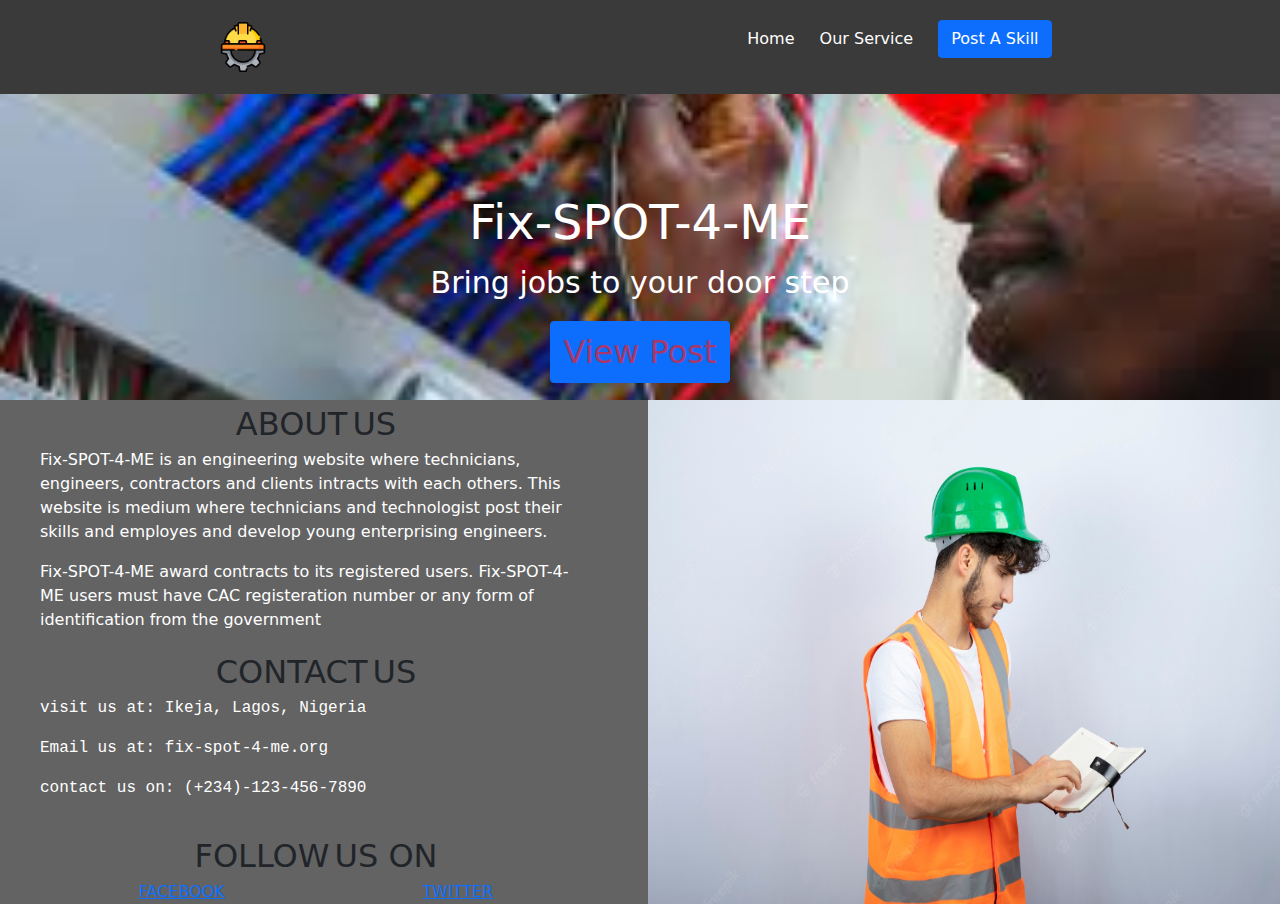
<file: index.html>
<!DOCTYPE html>
<html>
<head>
  <meta name="viewport" content="width=device-width, initial-scale=1">
  <link href="https://fonts.googleapis.com/icon?family=Material+Icons" rel="stylesheet">
  
  <link rel="stylesheet" href="https://cdnjs.cloudflare.com/ajax/libs/font-awesome/4.7.0/css/font-awesome.min.css">
  <link rel="stylesheet" href="mycss.css">
  <link rel="stylesheet" href="bootstrap.min.css">

  <!-- <link rel="stylesheet" href="https://maxcdn.bootstrapcdn.com/bootstrap/3.4.1/css/bootstrap.min.css">
  <script src="https://ajax.googleapis.com/ajax/libs/jquery/3.6.0/jquery.min.js"></script>
  <script src="https://maxcdn.bootstrapcdn.com/bootstrap/3.4.1/js/bootstrap.min.js"></script> -->

  
</head>
<body>
  <header>
    <nav class="nav_bar">
      <div class="logo">
        <a href=""><img src="./slider_image/engineering.png" style="width: 50px; height: 50px;" alt=""></a>
      </div>
      <ul class="nav_list" id="nav-List">
        <li class="list_item"><a href="">Home</a></li>
        <li class="list_item"><a href="">Our Service</a></li>
        <li class="list_item"><button type="button" class="btn btn-primary" id="button" onclick="formFunc()">Post A Skill</button></li>
      </ul>
      <div class="menu" id="toggle-Button">
        <i class="material-icons" id="bar">&#xe8ee;</i>
      </div>
    </nav>
    <div class="theme">
      <h1>Fix-SPOT-4-ME</h1>
      <p>Bring jobs to your door step</p>
      <div class="go">
          <a class="btn btn-primary" href="./posts.html" role="button">View Post</a>
      </div>
    </div>
  </header>

  <div class="form_box">
    <form action="/index.html?" method="get" class="form_pos" id="form-container">

      <div><h3 class="text-center text-dark">CREATE ACCOUNT</h3></div>
      <div class="error"></div>
    
      <div class="input_group">
        <div class="d-flex justify-content-center icon-width">
          <i class="fa fa-user"></i>
        </div>
        <input id="username" class="input" type="text" placeholder="Username">
      </div>

      <div class="input_group">
        <div class="d-flex justify-content-center icon-width">
          <i class="material-icons">&#xe163;</i>
        </div>
        <input id="email" class="input" type="email" placeholder="Email">
      </div>
    
      <!-- <div class='pass'>
        <div class="input_group1">
          <div class="d-flex justify-content-center icon-width1">
            <i class="material-icons">&#xe897;</i>
          </div>
          <input id="password1" value="" type="password" placeholder="Password">
        </div>

        <div class="d-flex justify-content-center icon-width group">
          <i class="fa fa-eye"></i>
        </div>
      </div> -->
      
      <div class='pass'>
        <div class="input_group1">
          <div class="d-flex justify-content-center icon-width1">
            <i class="material-icons">&#xe897;</i>
          </div>
          <input type="password" name="ConfirmPassword" placeholder="Confirm Password">
        </div>

        <div class="d-flex justify-content-center icon-width group">
          <i onclick="icon2()" id="font" class="fa fa-eye"></i>
        </div>
      </div>
    
      <div class="radio">
        <div class="radios">
            <input type="radio" name="radiobox" id="male" value='male'>
            <label for="male">Male</label>
        </div>
    
        <div class="radios">
            <input type="radio" name="radiobox" id="female" value='female'>
            <label for="female">Female</label>
        </div>
      </div>
      <button class="submit" type="submit">Submit form</button>
    </form>
  </div>
  <section class="row gx-3">
    <div class="col-md-6 px-5">
      <div class="row">
        <div class="About">
          <div class="words">
            <span class="text-dark">ABOUT</span class="text-dark">
            <span class="text-dark">US</span class="text-dark">
          </div> 
        </div>
        <p>Fix-SPOT-4-ME is an engineering website where technicians, engineers, contractors and clients intracts with each others. This website is medium where technicians and technologist post their skills and employes and develop young enterprising engineers.</p>
        <p>Fix-SPOT-4-ME award contracts to its registered users. Fix-SPOT-4-ME users must have CAC registeration number or any form of identification from the government</p>
      </div>

      <div class="row">
        <div class="About">
          <div class="words">
            <span class="text-dark">CONTACT</span class="text-dark">
            <span class="text-dark">US</span class="text-dark">
          </div> 
        </div>
        <address>
          <pre>visit us at: Ikeja, Lagos, Nigeria</pre>
          <pre>Email us at: fix-spot-4-me.org</pre>
          <pre>contact us on: (+234)-123-456-7890</pre>
        </address>
      </div>

      <div class="row">
        <div class="About">
          <div class="words">
            <span class="text-dark">FOLLOW</span class="text-dark">
            <span class="text-dark">US ON</span class="text-dark">
          </div> 
        </div>
        <div class="social">
          <a href="">FACEBOOK</a>
          <a href="">TWITTER</a>
        </div>
      </div>
    </div>
    
    <div class="col-md-6">
      <img src="./slider_image/young-male-engineer-green-hardhat-reading-notes-white-background-high-quality-photo_114579-41610.jpg" alt="">
    </div>
  </div>
  </section>


  <script src="./bootstrap.bundle.min.js"></script>
  <script src="./index.js"></script>
</body>
</html>
</file>
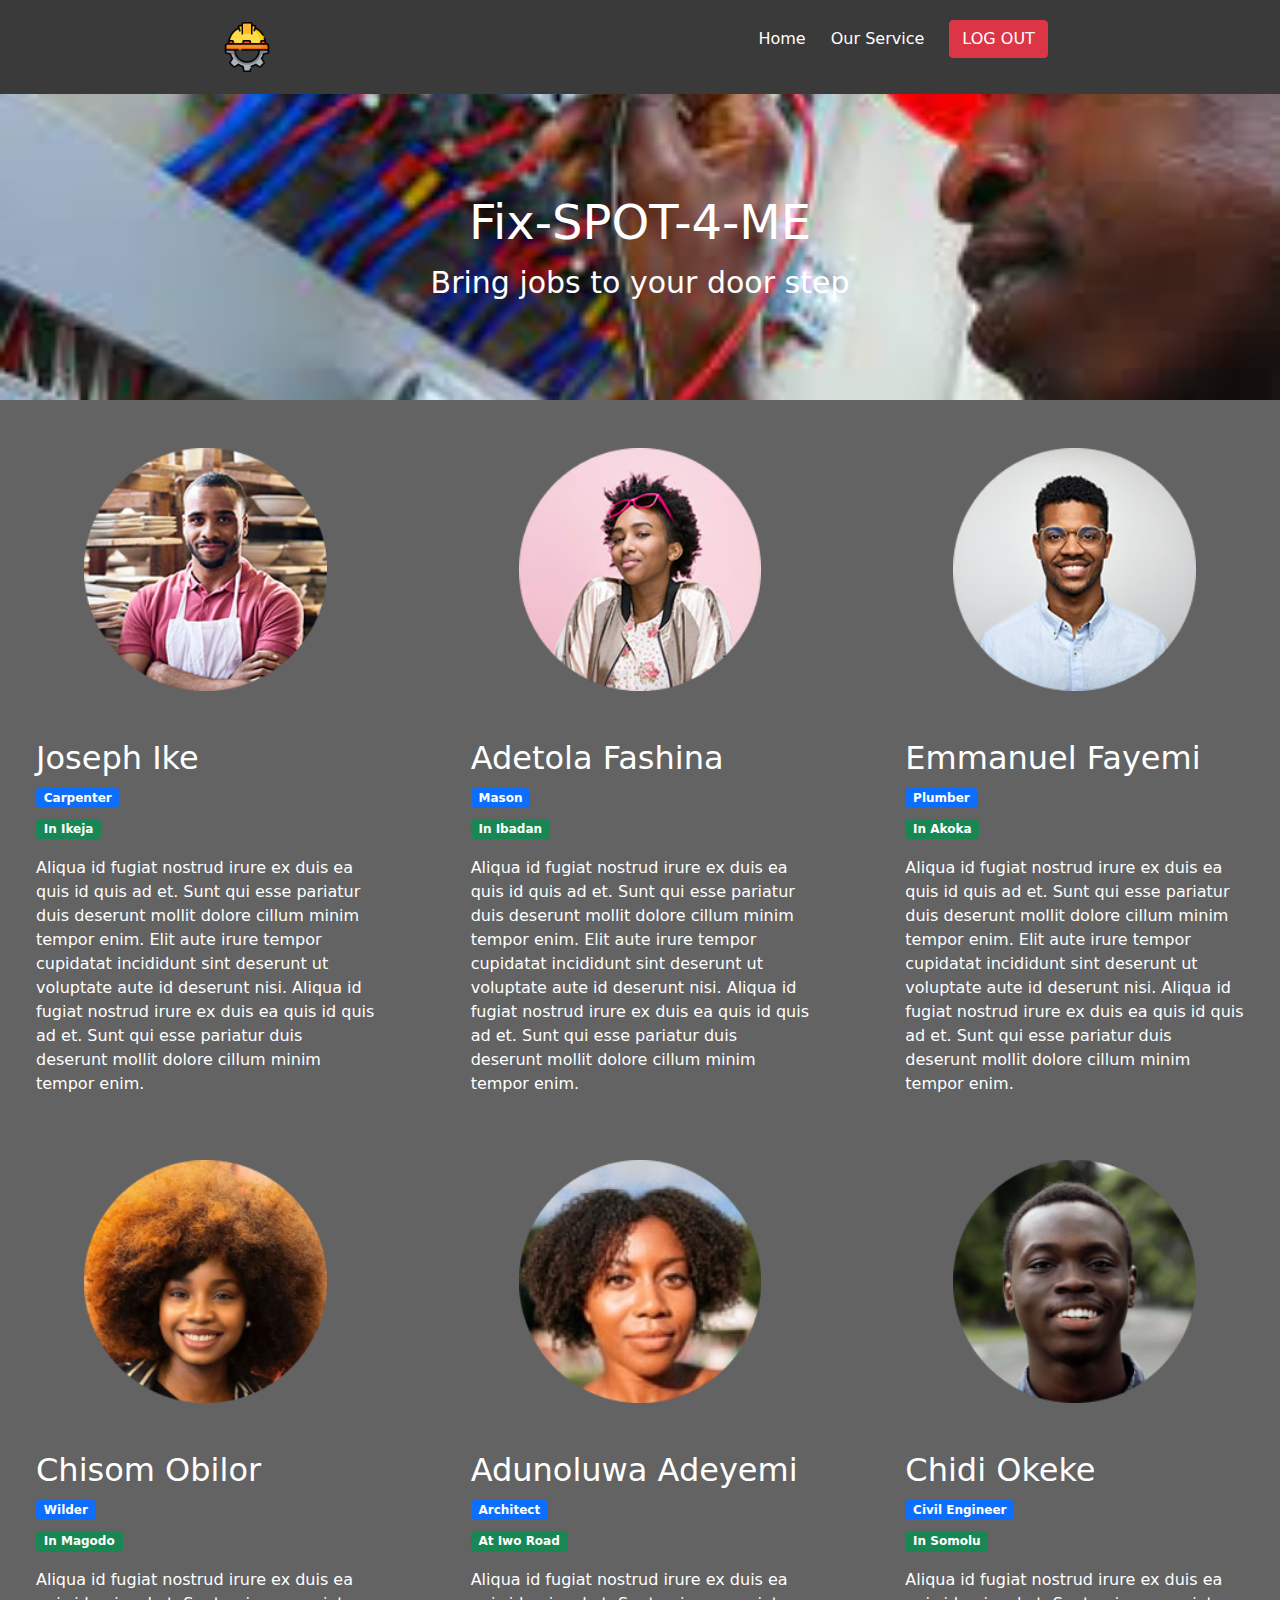
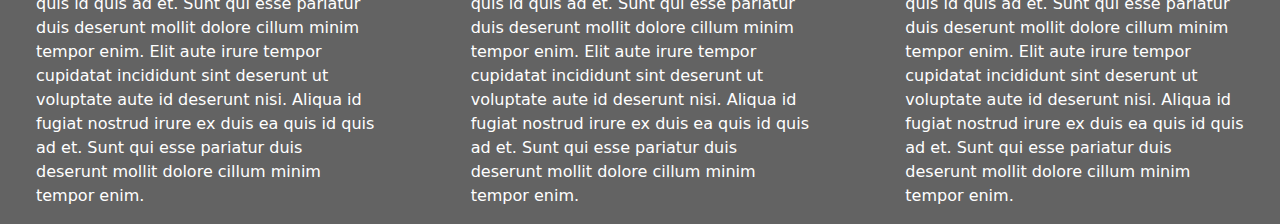
<file: posts.html>
<!DOCTYPE html>
<html>
<head>
<meta name="viewport" content="width=device-width, initial-scale=1">
<link rel="stylesheet" href="mycss.css">
  <link rel="stylesheet" href="./css/bootstrap.min.css">
</head>
<body>
  <header>
    <nav class="nav_bar">
      <div class="logo">
        <a href=""><img src="./slider_image/engineering.png" style="width: 50px; height: 50px;" alt=""></a>
      </div>
      <ul class="nav_list" id="nav-List">
        <li class="list_item"><a href="">Home</a></li>
        <li class="list_item"><a href="">Our Service</a></li>
        <li class="list_item"><button type="button" class="btn btn-danger">LOG OUT</button></li>
      </ul>
      <div class="menu" id="toggle-Button">
        <i class="material-icons" id="bar" onclick="changeIcon(this)">&#xe8ee;</i>
      </div>
    </nav>
    <div class="theme">
      <h1>Fix-SPOT-4-ME</h1>
      <p>Bring jobs to your door step</p>
    </div>
  </header>


  <section class="row" id="user">
    <div class="col-sm-4 col-md-6 col-lg-4 px-5" >
        <div class='m-5'></div>
        <h2></h2>
        <h3 class="badge bg-primary round-pill"></h3>
        <p><span class="badge bg-success round-pill"></span></p>
        <p class="text-justify"></p>
    </div>
  </section>
  <script src="./bootstrap.bundle.min.js"></script>
  <script src="./posts.js"></script>
</body>
</file>
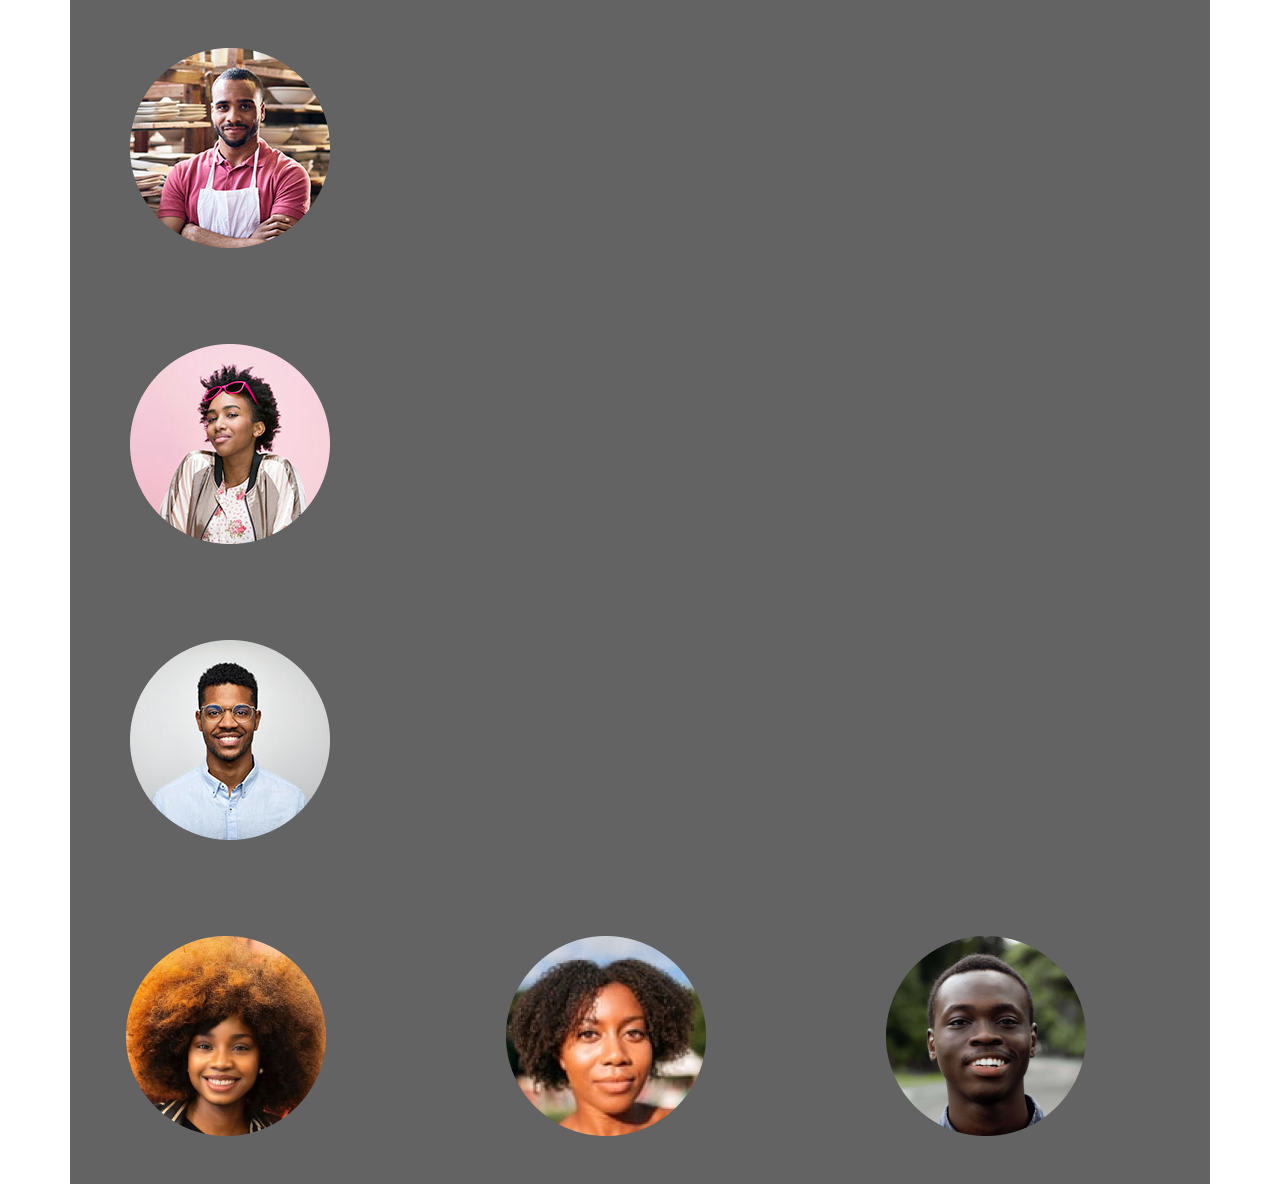
<file: try.html>
<!DOCTYPE html>
<html>
<head>
<meta name="viewport" content="width=device-width, initial-scale=1">
<link rel="stylesheet" href="mycss.css">
  <link rel="stylesheet" href="bootstrap.min.css">
</head>
<body>

  <section class="container" id="user">
    <div class="col-md-4 gx-3"> 
      <div class='row'>
        <div style='text-align:justify'>
          <div class='m-5'><img src="Images/joseph.png" class="img-fluid" /></div>
          <h2></h2>
          <h3></h3>
          <p></p>
          <p></p>
        </div>
      </div>
    </div>

    <div class="col-md-4 gx-3"> 
      <div class='row'>
        <div style='text-align:justify'>
          <div class='m-5'><img src="Images/Adetola.png" class="img-fluid" /></div>
          <h2></h2>
          <h3></h3>
          <p></p>
          <p></p>
        </div>
      </div>
    </div>

    <div class="col-md-4 gx-3"> 
      <div class='row'>
        <div style='text-align:justify'>
          <div class='m-5'><img src="Images/Emmanuel.png" class="img-fluid" /></div>
          <h2></h2>
          <h3></h3>
          <p></p>
          <p></p>
        </div>
      </div>
    </div>
  </div>

  <div class="row">
    <div class="col-md-4 gx-3"> 
      <div class='row'>
        <div style='text-align:justify'>
          <div class='m-5'><img src="Images/Chisom.png" class="img-fluid" /></div>
          <h2></h2>
          <h3></h3>
          <p></p>
          <p></p>
        </div>
      </div>
    </div>

    <div class="col-md-4 gx-3"> 
      <div class='row'>
        <div style='text-align:justify'>
          <div class='m-5'><img src="Images/Adunoluwa.png" class="img-fluid" /></div>
          <h2></h2>
          <h3></h3>
          <p></p>
          <p></p>
        </div>
      </div>
    </div>

    <div class="col-md-4 gx-3"> 
      <div class='row'>
        <div style='text-align:justify'>
          <div class='m-5'><img src="Images/Chidi.png" class="img-fluid" /></div>
          <h2></h2>
          <h3></h3>
          <p></p>
          <p></p>
        </div>
      </div>
    </div>
  </section>
  
<script src="./bootstrap.bundle.min.js"></script>
<script>

  const users=[
  { 
      picture:'Images/joseph.png',
      name:'Joseph Ike',
      job_title:'Carpenter',
      town:'In Ikeja',
      job_description:'Aliqua id fugiat nostrud irure ex duis ea quis id quis ad et. Sunt qui esse pariatur duis deserunt mollit dolore cillum minim tempor enim. Elit aute irure tempor cupidatat incididunt sint deserunt ut voluptate aute id deserunt nisi. Aliqua id fugiat nostrud irure ex duis ea quis id quis ad et. Sunt qui esse pariatur duis deserunt mollit dolore cillum minim tempor enim.',
    },
  {
      picture:'Images/Adetola.png',
      name:'Adetola Fashina',
      job_title:'Mason',
      town:'Ibadan',
      job_description:'Aliqua id fugiat nostrud irure ex duis ea quis id quis ad et. Sunt qui esse pariatur duis deserunt mollit dolore cillum minim tempor enim. Elit aute irure tempor cupidatat incididunt sint deserunt ut voluptate aute id deserunt nisi. Aliqua id fugiat nostrud irure ex duis ea quis id quis ad et. Sunt qui esse pariatur duis deserunt mollit dolore cillum minim tempor enim.',
    },
    {
      picture:'Images/Emmanuel.png',
      name:'Emmanuel Fayemi',
      job_title:'Plumber',
      town:'In Akoka',
      job_description:'Aliqua id fugiat nostrud irure ex duis ea quis id quis ad et. Sunt qui esse pariatur duis deserunt mollit dolore cillum minim tempor enim. Elit aute irure tempor cupidatat incididunt sint deserunt ut voluptate aute id deserunt nisi. Aliqua id fugiat nostrud irure ex duis ea quis id quis ad et. Sunt qui esse pariatur duis deserunt mollit dolore cillum minim tempor enim.',
    },
    
    {
      picture:'Images/Chisom.png',
      name:'Chisom Obilor',
      job_title:'Wilder',
      town:'In Magodo',
      job_description:'Aliqua id fugiat nostrud irure ex duis ea quis id quis ad et. Sunt qui esse pariatur duis deserunt mollit dolore cillum minim tempor enim. Elit aute irure tempor cupidatat incididunt sint deserunt ut voluptate aute id deserunt nisi. Aliqua id fugiat nostrud irure ex duis ea quis id quis ad et. Sunt qui esse pariatur duis deserunt mollit dolore cillum minim tempor enim.',
    },
    {
      picture:'Images/Adunoluwa.png',
      name:'Adunoluwa Adeyemi',
      job_title:'Architect',
      town:'Iwo Road',
      job_description:'Aliqua id fugiat nostrud irure ex duis ea quis id quis ad et. Sunt qui esse pariatur duis deserunt mollit dolore cillum minim tempor enim. Elit aute irure tempor cupidatat incididunt sint deserunt ut voluptate aute id deserunt nisi. Aliqua id fugiat nostrud irure ex duis ea quis id quis ad et. Sunt qui esse pariatur duis deserunt mollit dolore cillum minim tempor enim.',
    },
    {
      picture:'Images/Chidi.png',
      name:'Chidi Okeke',
      job_title:'Civil Engineer',
      town:'In Somolu',
      job_description:'Aliqua id fugiat nostrud irure ex duis ea quis id quis ad et. Sunt qui esse pariatur duis deserunt mollit dolore cillum minim tempor enim. Elit aute irure tempor cupidatat incididunt sint deserunt ut voluptate aute id deserunt nisi. Aliqua id fugiat nostrud irure ex duis ea quis id quis ad et. Sunt qui esse pariatur duis deserunt mollit dolore cillum minim tempor enim.',
    }       
  ]


  let user = document.getElementById('user');
  let html = ""; 

  user.forEach(e => {
    html += `
      <div class="row">
        <div class="col-md-4 gx-3"> 
          <div class='row'>
            <div style='text-align:justify'>
              <div class='m-5'><img src="images/${e.picture}.png" class="img-fluid" /></div>
                <h2>${e.name}</h2>
                <h3>${e.job_title}</h3>
                <p>${e.town}</p>
                <p>${e.job_description}</p>
                </div>
            </div>
          </div>`

    user=html;
  })

</script>
</file>
<file: mycss.css>
*{
    box-sizing: border-box;
    padding: 0;
    margin: 0;
    color: white;
    font-weight: 500;
}
header{
    width: 100%;
    height: 400px;
    overflow: hidden;
    position: relative;
    background-image: url(./slider_image/download\ \(1\).jpg);
    background-position: center;
    background-repeat: no-repeat;
    background-size: cover;
    animation: change 10s infinite;
}
@keyframes change {
    0%
    {
        background-image: url(./slider_image/gettyimages-1014950906-612x612.jpg);
    }
    20%
    {
        background-image: url(./slider_image/gettyimages-1210582762-612x612.jpg);
    }
    40%
    {
        background-image: url(./slider_image/istockphoto-1310455312-170667a.jpg);
    }
    60%
    {
        background-image: url(./slider_image/chicago.jpg);
    }
    80%
    {
        background-image: url(./slider_image/la.jpg);
    }
    100%
    {
        background-image: url(./slider_image/ny.jpg);
    }
}
.nav_bar{
    background-color: rgb(59, 58, 58);
    color: #fff;
    display: flex;
    justify-content: space-around;
    align-items: center;
    font: 20px;
}

.nav_list{
    list-style-type: none;
}
.nav_list .list_item{
    display: inline-block;
    padding: 20px 10px;
}
.nav_bar a{
    color: #fff;
    text-decoration: none;
}
.nav_bar a:hover{
    color: rgb(81, 103, 145);
}
.menu {
    display: none;
    cursor: pointer;
}
.menu_line{
    width: 20px;
    height: 3px;
    background-color: #fff;
    margin-bottom: 4px;
}
.group{
    cursor: pointer !important;
}
/* #button{
    display: block !important;
} */
/* @media screen and (max-width:577px){
    .form_pos {
        display: none !important;
        position: absolute !important;
        left: 0 !important;
        top: 430px !important;
        background-color: rgba(128, 128, 128) !important;
    }
} */

@media screen and (max-width:576px){
    /* #button{
        display: none !important;
    } */
    .menu {
        display: block;
        position: absolute;
        right: 15px;
        top: 25px;
    }
    .nav_bar{
        flex-direction: column; 
    }
    .logo {
        width: 100%;
        margin-left: 10px;
        margin-top: 10px;
    }
    .nav_list {
        list-style-type: none;
        width: 100%;
        padding-top: 10px;
        display: none;
    }
    
    .show{
        display: block !important;
    }
    .nav_list {
    list-style-type: none;
    width: 100%;
    padding-top: 10px;
    margin-right: 35px;
    }
    .nav_list .list_item {
        display: block;
        padding: 10px;
        border-top: 1px solid;
    }
    .hide{
        display: none;
    }
    /* .cancel {
        content: '&times;';
        font-family: 'Material Icons';
        font-weight: normal;
        font-style: normal;
        font-size: 24px;
        line-height: 1;
        letter-spacing: normal;
        text-transform: none;
        display: inline-block;
        white-space: nowrap;
        word-wrap: normal;
        direction: ltr;
    } */

    /* .eye {
        padding-left: 0px !important;
    } */

    .theme {
        display: flex;
        flex-direction: column;
        align-items: center;
        margin-top: 0px;
        color: rgb(55, 108, 168);
    }

    form {
        display: none !important;
        width: 100% !important;
        padding: 20px !important;
        /* border-radius: 25px; */
        display: flex !important;
        /* flex-direction: column; */
        /* background-color: rgba(128, 128, 128, 0.2); */
        font-size: 20px !important;
    }
    .input_group {
        width: 100% !important;
        display: flex;
        color: white;
        height: 35px;
        border-radius: 10px;
        align-items: center;
        border-bottom: 1px solid black;
        margin-bottom: 25px;
    }
    .pass {
        width: 100% !important;
        display: flex;
        align-items: center;
        color: white;
        height: 35px;
        border-radius: 10px;
        border-bottom: 1px solid black;
        margin-bottom: 25px;
    }
    .input_group1 {
        width: 325px !important;
        display: flex;
        align-items: center;
    }
    .icon-width1 {
        width: 90px !important;
    }
    input[type="password"] {
        border: none;
        height: 35px;
        border: none;
        outline: none;
        color: #444444;
        width: 402px !important;
    }
    .form_pos {
        display: block !important;
        position: relative !important;
        left: 0 !important;
        top: 0px !important;
    }
    .form_box{
        background-color: #636363;
        display: none;
    }

}




.theme{
    display: flex;
    flex-direction: column;
    align-items: center;
    margin-top: 100px;
    color: rgb(55, 108, 168);
}
.theme h1{
    font-size: xxx-large;
}
.theme p{
    font-size: 30px;
    text-align: center;
}
.theme a{
    color: rgb(168, 55, 108);
    font-size: xx-large;
}
/* .form-container{
    margin-top: 100px;
    display:none;
    justify-content:center;
} */
.form_box{
    background-color: #636363;
    display: block;
}
form{
    display:block;
    width: 560px;
    padding: 50px;
    border-radius: 25px;
    display: flex;
    flex-direction: column;
    background-color: rgba(128, 128, 128, 0.2);
    font-size: 20px;
}
.form_pos {
    display: none;
    position: absolute;
    left: 707px;
    top: 430px;
}
.icon-width{
    width: 60px;
}
.icon-width1{
    width: 71px;
}
.input_group{
    width: 460px;
    display: flex;
    color: white;
    height: 35px;
    border-radius: 10px;
    align-items: center;
    /* padding-left: 20px; */
    border-bottom: 1px solid black;
    margin-bottom: 25px;
}
.pass{
    width: 460px;
    display: flex;
    align-items: center;
    color: white;
    height: 35px;
    border-radius: 10px;
    border-bottom: 1px solid black;
    margin-bottom: 25px;
}
.input_group1 {
    width: 400px;
    display: flex;
    align-items: center;
}
.input {
    border: none;
    margin-left: 20px;
    width: 80%;
    height: 33px;
    border: none;
    outline: none;
    color: #444444;
    width: 400px;
    margin-right: 60px;
}
input[type="password"] {
    border: none;
    width: 80%;
    height: 33px;
    border: none;
    outline: none;
    color: #444444;
    width: 340px;
}

i{
    color: #444444;
}

/* i.fa-eye {
    cursor: pointer;
    padding-left: 20px;
} */

/* .fa-eye:hover {
  color: rgb(243, 17, 66);
} */


.lock{
    width: 10%;
    padding-left: 20px;
}
input[type="password"] {
    width: 90;
}


.eye{
    width: 15%;
    padding-left: 20px;
}

.eye1{
    position:absolute;
    top:736px;
    left:850px;
}
.radio{
    display:flex;
    justify-content:space-around;
    margin-bottom: 20px;
}
.radios{
    display:inline-block;
}
.submit{
    display: block;
    background-color: rgb(168, 55, 108);
    color: white;
    font-size: 20px;
    padding-top: 10px;
    padding-bottom: 10px;
    width: 100%;
    border: none;
    border-radius: 5px;
    cursor: pointer;
}
/* li button{
    background-color: rgb(168, 55, 108);
    padding: 10px;
    border: none;
    border-radius: 5px;
    color: white;
    cursor: pointer;
} */
.About {
    display: flex;
    justify-content: center;
}
.words span {
font-size: xx-large;
display: inline-block;
font-weight: 500;
animation: move 3s ease-in-out infinite;
}

@keyframes move {
0% {
    transform: translate(-30%, 0);
}
50% {
    text-shadow: 0 25px 50px rgba(91, 45, 216, 0.75);
}
}

.words span:nth-child(2) {
    animation-delay: 0.5s;
}

/* .words span:nth-child(3) {
    animation-delay: 0.25s;
} */
.col-md-6 img{
    width: 100%;
    height: 100%;
}
pre{
    font-size: 16px !important;
}
section{
    background-color: rgba(60, 60, 60, 0.8);
}
.social{
    display: flex;
    justify-content: space-around;
}
</file>
